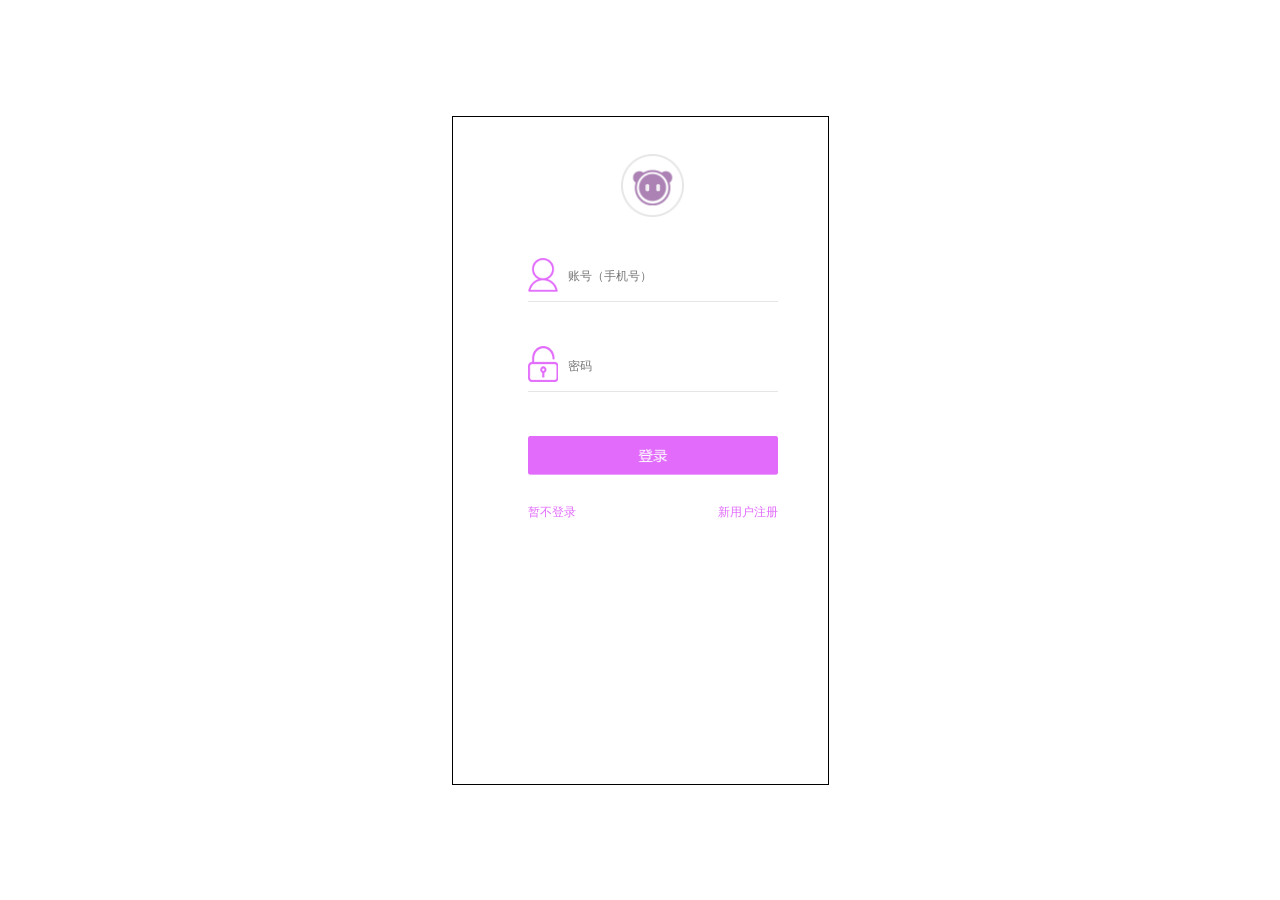
<file: index.html>
<!DOCTYPE html>
<html>
<head>
    <meta charset="UTF-8">
    <meta name="viewport" content="width=device-width, initial-scale=1.0">
    <meta http-equiv="X-UA-Compatible" content="ie=edge">
    <title>Welcome</title>
    <link rel="stylesheet" href="./css/welcome.css">
    <script src="./js/jquery-3.3.1.min.js"></script>
    <script src="./js/jquery-cookie.js"></script>
</head>
<body>
    <div class="container">
        <div class="head">
            <img src="./res/登录/默认头像（T，228）.png" alt="">
        </div>
        <div class="main">
            <div>
                <img class="first" src="./res/登录/账号（T,450;L,94).png" alt="">
                <input id="telephone" name="telephone" type="text" placeholder="账号（手机号）" maxlength="11">
                <img class="line" src="./res/登录/账号下划线(T,515).png" alt="">
            </div>
            <div>
                <img class="first" src="./res/登录/密码(T,552;L,94).png" alt="">
                <input id="password" name="password" type="password" placeholder="密码" maxlength="30">
                <img class="line" src="./res/登录/密码下划线（T，618）.png" alt="">
            </div>
        </div>
        <div class="bottom">
            <img id="login" src="./res/登录/登录（T，684).png" alt="">
            <span id="tour">暂不登录</span>
            <span id="sign">新用户注册</span>
        </div>
        <div id="response"></div>
    </div>
    <script src="./js/welcome.js"></script>
</body>
</html>
</file>
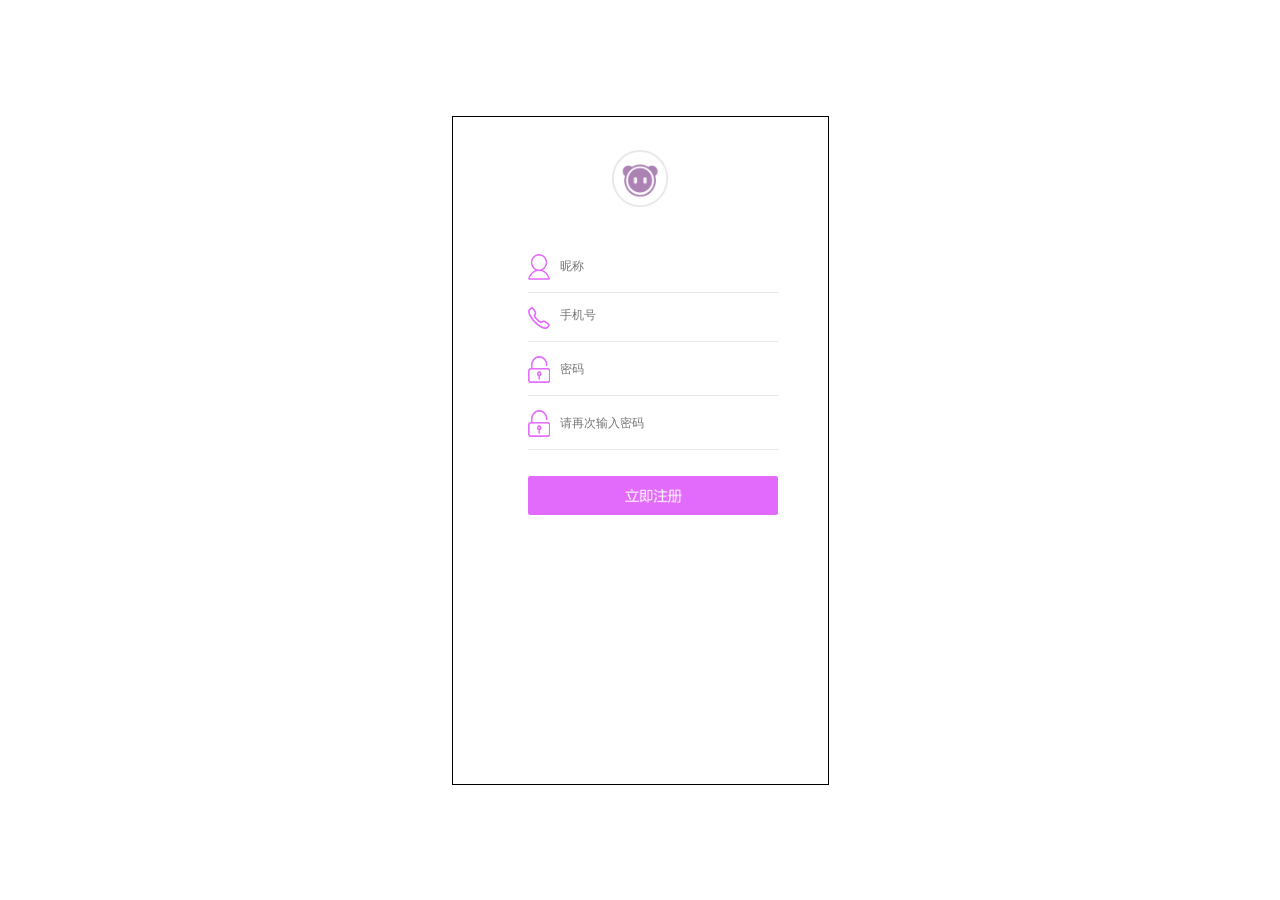
<file: sign.html>
<!DOCTYPE html>
<html>
<head>
    <meta charset="UTF-8">
    <meta name="viewport" content="width=device-width, initial-scale=1.0">
    <meta http-equiv="X-UA-Compatible" content="ie=edge">
    <title>sign</title>
    <link rel="stylesheet" href="./css/sign.css">
    <script src="./js/jquery-3.3.1.min.js"></script>
</head>
<body>
    <div class="container">
        <div class="head">
            <img src="./res/注册/默认头像（T，228）.png" alt="">
        </div>
        <div class="username">
            <img class="first" src="./res/注册/昵称（T,450;L,94).png" alt="">
            <input id="username" type="text" placeholder="昵称" maxlength="30">
            <img class="line" src="./res/注册/昵称下划线(T,515).png" alt="">
        </div>
        <div class="telephone">
            <img class="first" src="./res/注册/手机（T,559;L,94).png" alt="">
            <input id="telephone" type="text" placeholder="手机号" maxlength="11">
            <img class="line" src="./res/注册/手机号下划线（T,619).png" alt="">
        </div>
        <div class="password1">
            <img class="first" src="./res/注册/密码（T,657;L,94).png" alt="">
            <input id="password1" type="password" placeholder="密码">
            <img class="line" src="./res/注册/密码下划线（T,657).png" alt="">
        </div>
        <div class="password2">
            <img class="first" src="./res/注册/再确认密码（T,762）.png" alt="">
            <input id="password2" type="password" placeholder="请再次输入密码">
            <img class="line" src="./res/注册/再次确认密码下划线（T，828).png" alt="">
        </div>
        <div>
            <img id="submit" src="./res/注册/立即注册（T,894).png" alt="">
        </div>
        <div id="response"></div>
    </div>
    <div id="success">
        <img src="./res/注册成功/（T,360）.png" alt="">
        <img id="return" src="./res/注册成功/返回（T,738).png" alt="">
    </div>
    <script src="./js/sign.js"></script>
</body>
</html>
</file>
<file: css/welcome.css>
body{
    margin: 0;
    width: 100%;
    height: 100%;
}

.container{
    position: absolute;
    top: 0;
    left: 0;
    margin: 0 20%;
    z-index: 1;
}

.head{
    text-align: center;
}

.head img{
    width: 25%;
    margin: 15% auto;
}

.first{
    width: 30px;
}

input{
    background: transparent;
    border: transparent;
    font-size: 12px;
    padding: 0.5em;
    position: relative;
    bottom: 12px;
}

.line{
    width: 250px;
    margin-bottom: 40px;
    height: 1px;
}

.bottom{
    width: 250px;
    margin: 0 auto;
}

#login{
    width: 250px;
}

#tour{
    float: left;
    color: #e26bfc;
}

#sign{
    float: right;
    color: #e26bfc;
}

span{
    font-size: 12px;
    margin: 10% 0;
}

#response{
    position: relative;
    top: 60px;
    color: #ff0000;
}

#login:hover, #sign:hover, #tour:hover{
    opacity: 0.5;
    cursor:pointer;
}

input.error::-webkit-input-placeholder {
    color: #ff0000;
}

@media (min-width:1024px){
    body{
        width: 375px;
        height: 667px;
        position: absolute;
        top: 0;
        bottom: 0;
        left: 0;
        right: 0;
        margin: auto;
        border: 1px solid;
    }
}

@media (max-width:800px){
    .line, .bottom, #login{
        width: 420px;
    }
}

@media (max-width:450px){
    .line, .bottom, #login{
        width: 260px;
    }
}

@media (max-width:380px){
    .line, .bottom, #login{
        width: 220px;
    }
}

@media (max-width:320px){
    .line, .bottom, #login{
        width: 200px;
    }
}
</file>
<file: css/sign.css>
body{
    margin: 0;
    width: 100%;
    height: 100%;
}

.container{
    position: absolute;
    top: 0;
    left: 0;
    right: 0;
    margin: 0 20%;
    z-index: 1;
}

.head{
    text-align: center;
}

.head img{
    width: 25%;
    margin: 15% auto;
}

.first{
    width: 10%;
    position: relative;
    top: 10px;
}

input{
    background: transparent;
    border: transparent;
    font-size: 12px;
    padding: 0.5em;
}

.line{
    width: 250px;
    height: 1px;
}

#submit{
    width: 250px;
    margin: 10% auto;
}

#success{
    position: absolute;
    top: 0;
    bottom: 0;
    left: 0;
    right: 0;
    margin: 30% 20%;
    z-index: 1;
}

#success img{
    width: 250px;
    margin: 5% 0;
}

input.error::-webkit-input-placeholder {
    color: #ff0000;
}

#response{
    color: #ff0000;
}

@media (min-width:1024px){
    body{
        width: 375px;
        height: 667px;
        border: 1px solid;
        position: absolute;
        top: 0;
        left: 0;
        right: 0;
        bottom: 0;
        margin: auto;
    }
}

@media (max-width:800px){
    .line, #submit{
        width: 420px;
    }
}

@media (max-width:450px){
    .line, #submit{
        width: 260px;
    }
}

@media (max-width:380px){
    .line, #submit{
        width: 220px;
    }
}

@media (max-width:320px){
    .line, #submit{
        width: 200px;
    }
}
</file>
